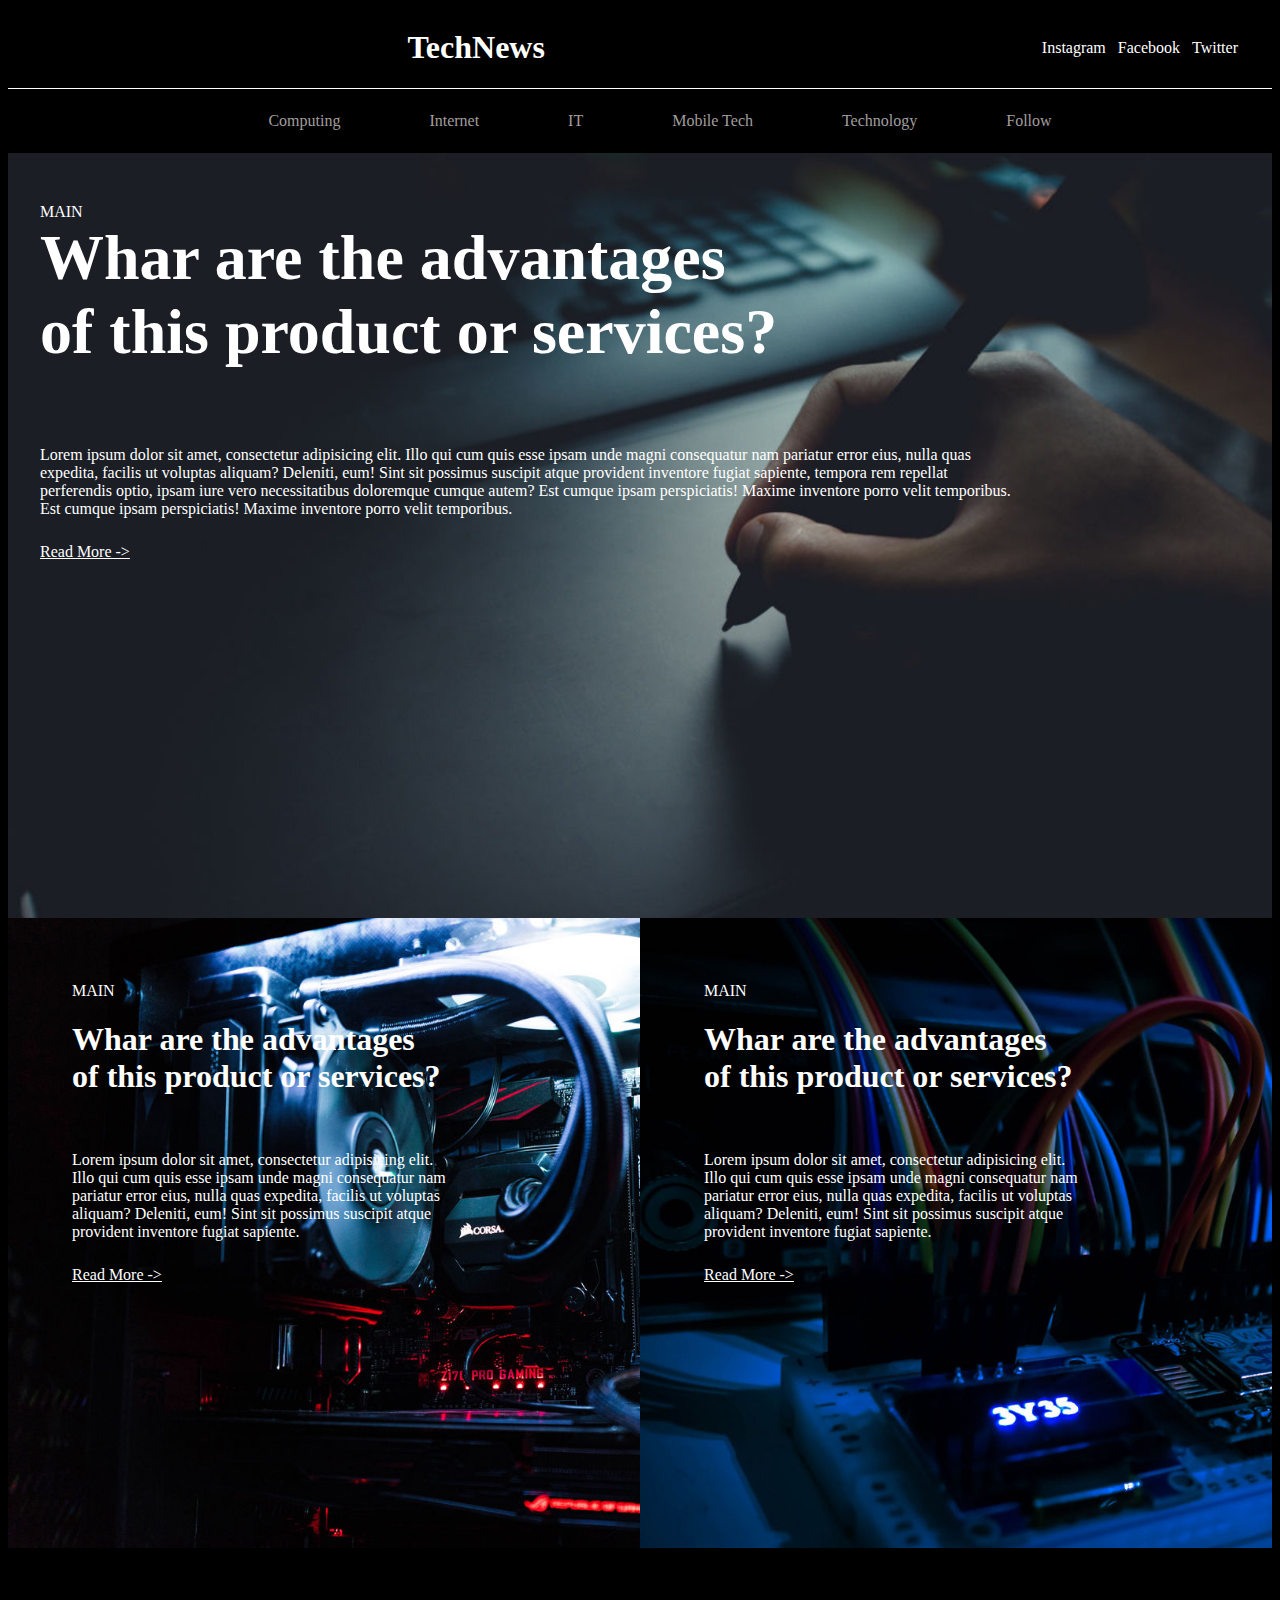
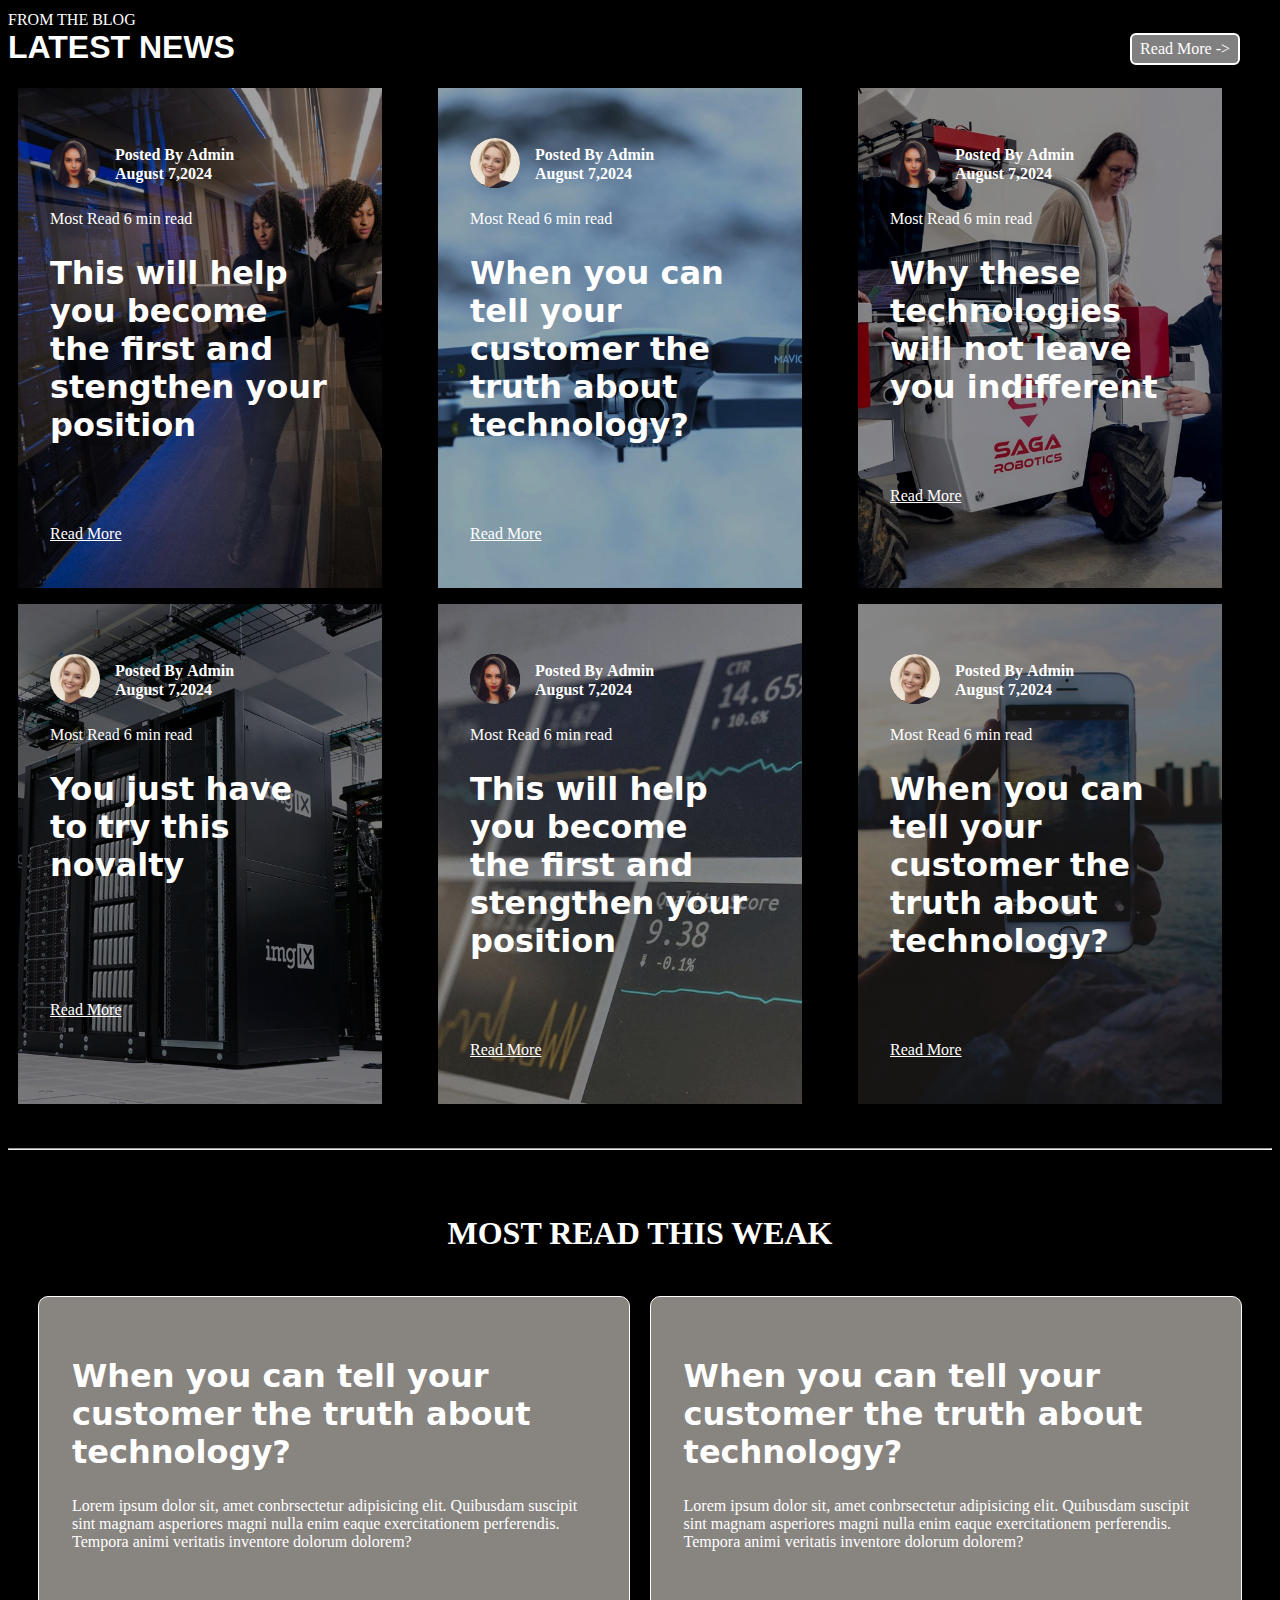
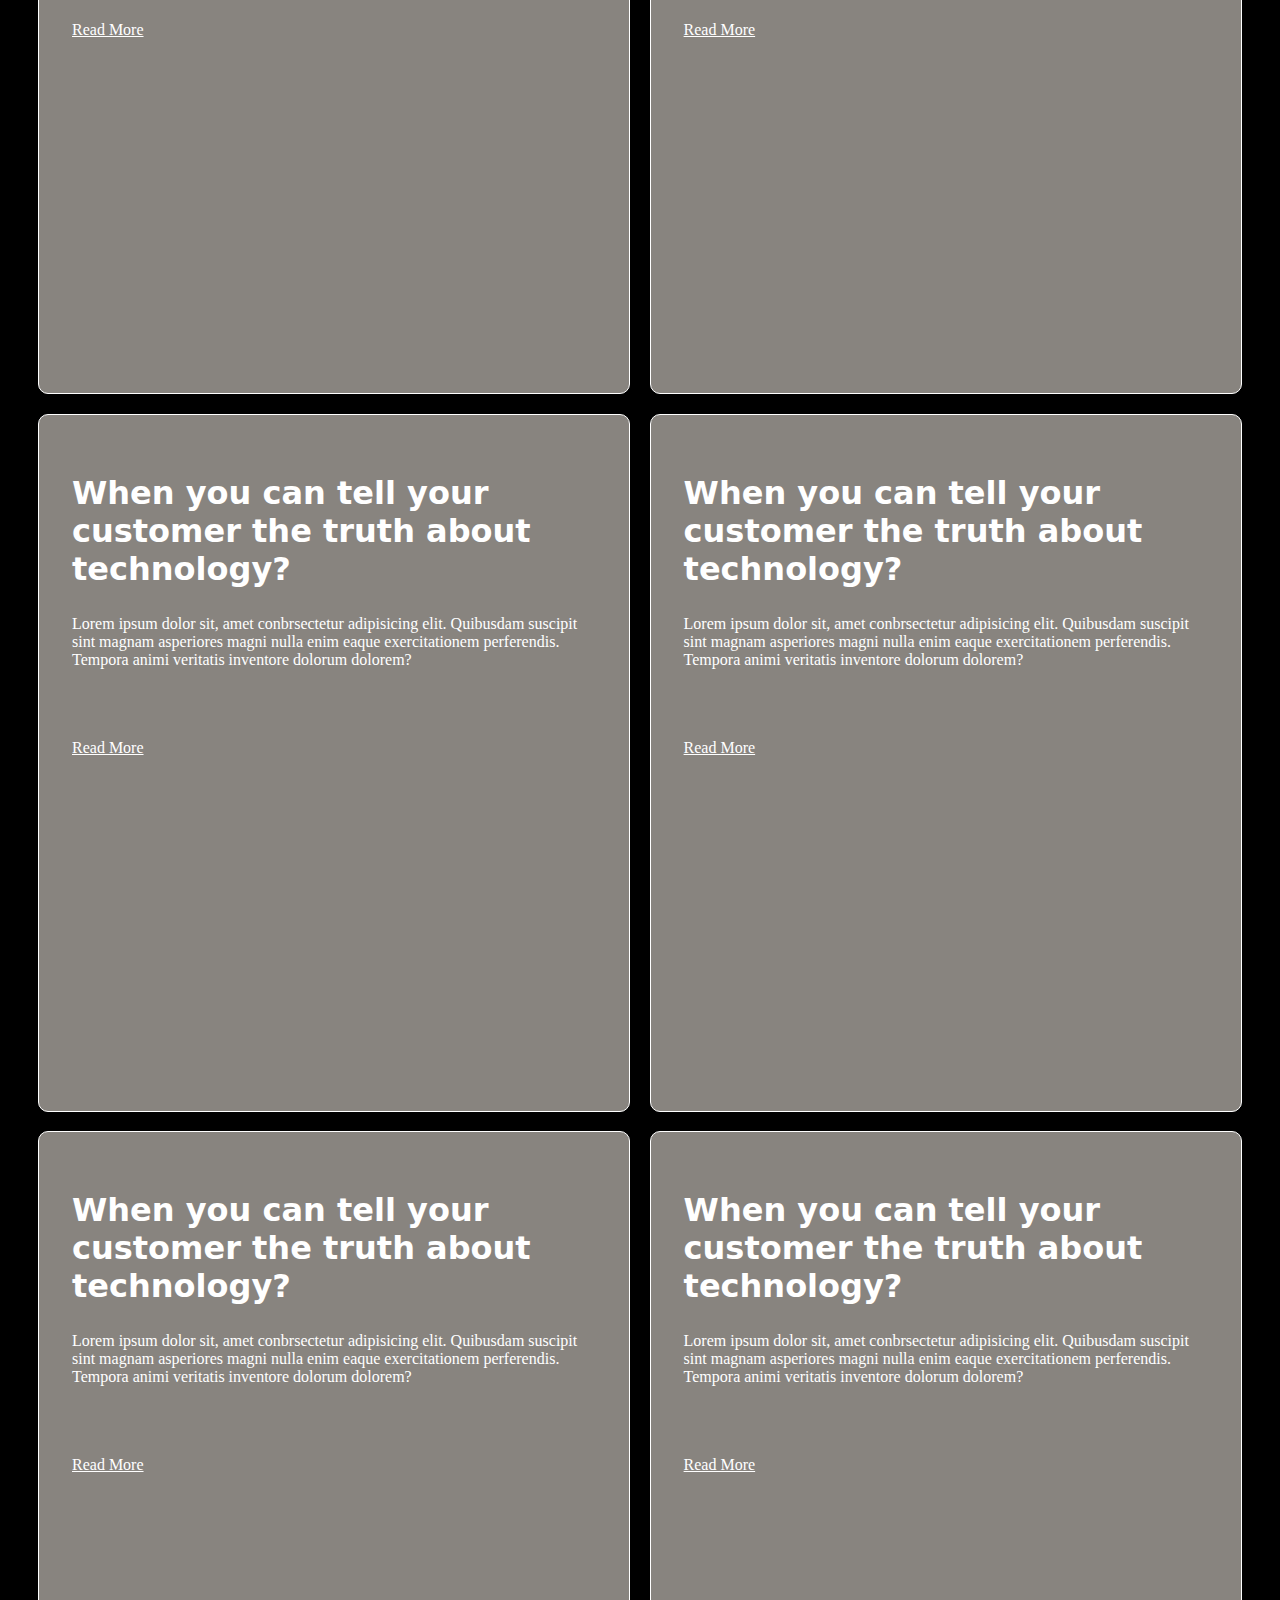
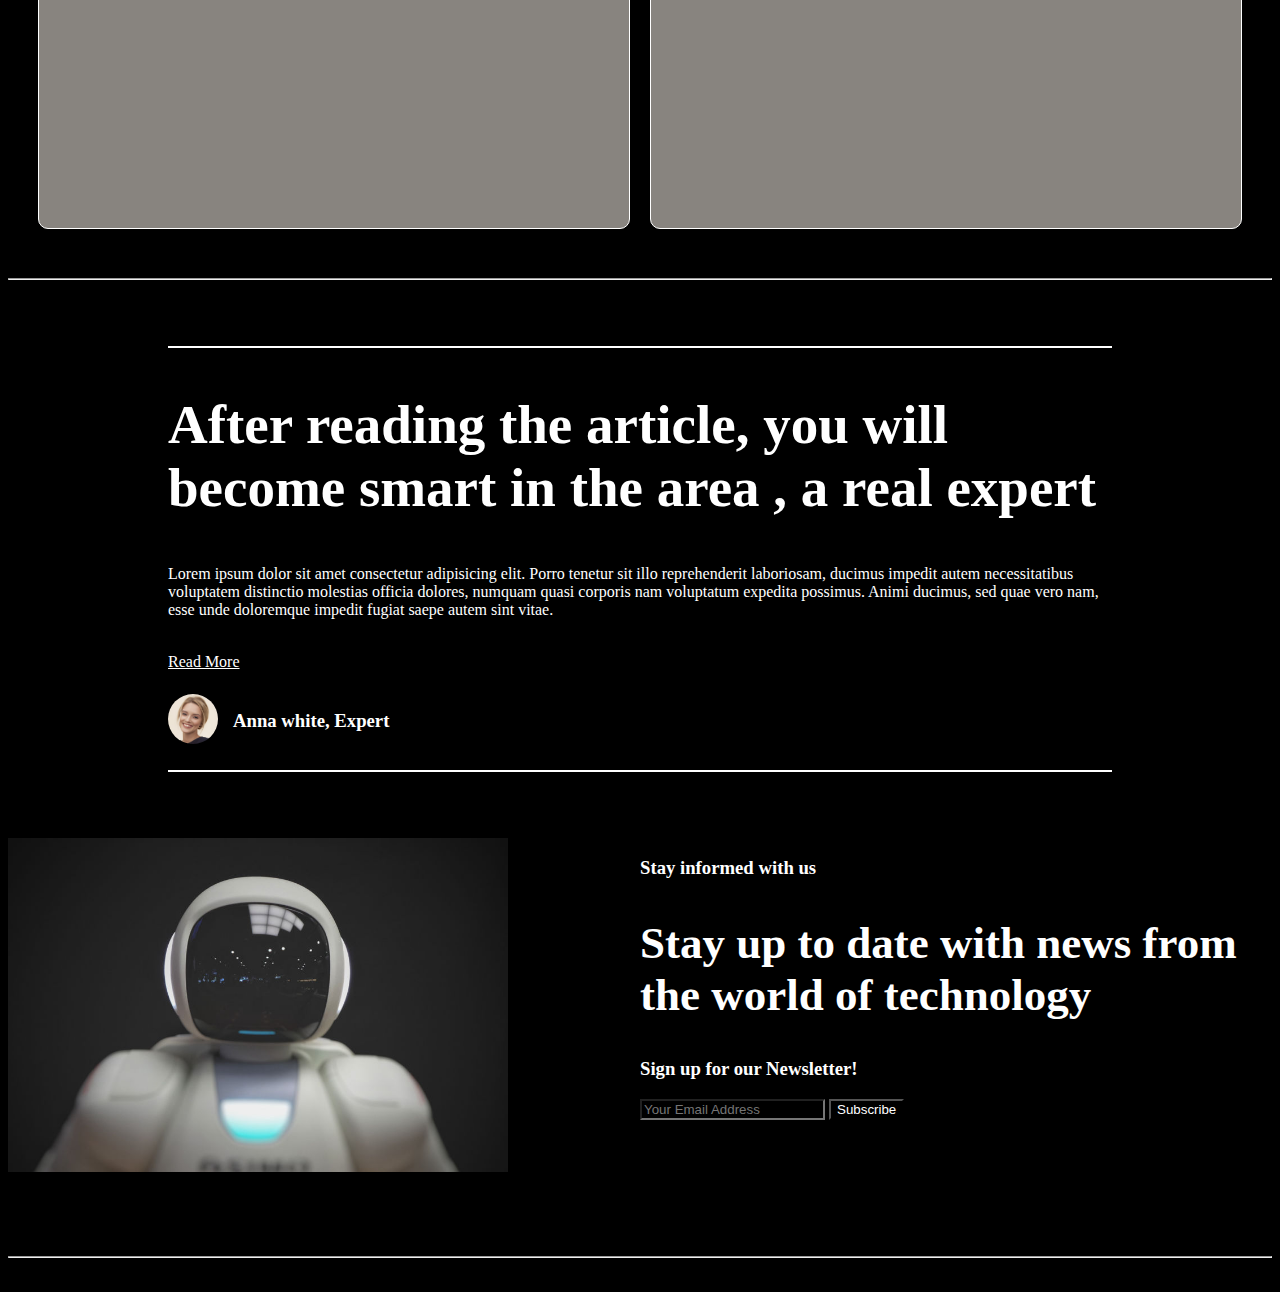
<file: index.html>
<!DOCTYPE html>
<html lang="en">

<head>
    <meta charset="UTF-8">
    <meta name="viewport" content="width=device-width, initial-scale=1.0">
    <title>TechNews</title>
    <link rel="stylesheet" href="style.css">
</head>

<body>

    <!-- logo and links -->
    <div class="head1">
        <div id="logo">
            <h1>TechNews</h1>
        </div>
        <div id="links">
            <a href="">Instagram</a>
            <a href="">Facebook</a>
            <a href="">Twitter</a>
        </div>
    </div>


    <!-- navbar -->
    <div class="Navbar">
        <ul>
            <li><a href="">Computing</a></li>
            <li><a href="">Internet</a></li>
            <li><a href="">IT</a></li>
            <li><a href="" id="mob-tech">Mobile Tech</a></li>
            <li><a href="">Technology</a></li>
            <li><a href="">Follow</a></li>
        </ul>
    </div>


    <!-- main content part 1 -->
    <div class="mainP1">
        <div class="content">
            <span>MAIN</span>
            <h1>
                Whar are the advantages <br>
                of this product or services?
            </h1>
            <br>

            <p>Lorem ipsum dolor sit amet, consectetur adipisicing elit. Illo qui cum quis esse ipsam unde magni
                consequatur nam pariatur error eius, nulla quas expedita, facilis ut voluptas aliquam? Deleniti, eum!
                Sint sit possimus suscipit atque provident inventore fugiat sapiente, tempora rem repellat perferendis
                optio, ipsam iure vero necessitatibus doloremque cumque autem? Est cumque ipsam perspiciatis! Maxime
                inventore porro velit temporibus. Est cumque ipsam perspiciatis! Maxime
                inventore porro velit temporibus.</p>


            <div id="link"><a href="">Read More -></a></div>
        </div>
    </div>

    <!-- main part 2 -->
    <div class="mainp2">

        <div class="left">
            <div class="content2">
                <span>MAIN</span>
                <h1>
                    Whar are the advantages <br>
                    of this product or services?
                </h1>
                <br>

                <p>Lorem ipsum dolor sit amet, consectetur adipisicing elit. Illo qui cum quis esse ipsam unde magni
                    consequatur nam pariatur error eius, nulla quas expedita, facilis ut voluptas aliquam? Deleniti,
                    eum!
                    Sint sit possimus suscipit atque provident inventore fugiat sapiente.</p>


                <div id="link"><a href="">Read More -></a></div>
            </div>
        </div>

        <div class="right">
            <div class="content2">
                <span>MAIN</span>
                <h1>
                    Whar are the advantages <br>
                    of this product or services?
                </h1>
                <br>

                <p>Lorem ipsum dolor sit amet, consectetur adipisicing elit. Illo qui cum quis esse ipsam unde magni
                    consequatur nam pariatur error eius, nulla quas expedita, facilis ut voluptas aliquam? Deleniti,
                    eum!
                    Sint sit possimus suscipit atque provident inventore fugiat sapiente.</p>


                <div id="link"><a href="">Read More -></a></div>
            </div>
        </div>

    </div>

    <!-- <br> -->

    <div class="mainp3">
        <div id="cont">
            <span>FROM THE BLOG</span>
            <h1>LATEST NEWS</h1>
        </div>

        <div id="bttn">
            Read More ->
        </div>
    </div>

    <!-- grid type -->

    <div class="main_portion">
        <!-- box 1 -->
        <div class="box" id="box1">
            <div class="content">
                <div id="profile">
                    <div id="pic">
                        <img src="images/face2.jpg" alt="" width="50px" style="border-radius: 50%;">
                    </div>
                    <div id="time">
                        <h4>Posted By <b>Admin</b></h4>
                        <br>
                        <h4>August 7,2024</h4>
                    </div>
                </div>
                <br>
                <div class="time">
                    <span>Most Read</span>
                    <span>6 min read</span>
                </div>

                <h2
                    style="font-size: 2rem; font-family: system-ui, -apple-system, BlinkMacSystemFont, 'Segoe UI', Roboto, Oxygen, Ubuntu, Cantarell, 'Open Sans', 'Helvetica Neue', sans-serif;">
                    This will help you become the first and stengthen your position
                </h2>

                <br><br><br>
                <a href="#">Read More</a>
            </div>
        </div>

        <!-- box 2 -->
        <div class="box" id="box2">
            <div class="content">
                <div id="profile">
                    <div id="pic">
                        <img src="images/face1.jpg" alt="" width="50px" style="border-radius: 50%;">
                    </div>
                    <div id="time">
                        <h4>Posted By <b>Admin</b></h4>
                        <br>
                        <h4>August 7,2024</h4>
                    </div>
                </div>
                <br>
                <div class="time">
                    <span>Most Read</span>
                    <span>6 min read</span>
                </div>

                <h2
                    style="font-size: 2rem; font-family: system-ui, -apple-system, BlinkMacSystemFont, 'Segoe UI', Roboto, Oxygen, Ubuntu, Cantarell, 'Open Sans', 'Helvetica Neue', sans-serif;">
                    When you can tell your customer the truth about technology?
                </h2>

                <br><br><br>
                <a href="#">Read More</a>
            </div>
        </div>

        <!-- box 3 -->
        <div class="box" id="box3">
            <div class="content">
                <div id="profile">
                    <div id="pic">
                        <img src="images/face2.jpg" alt="" width="50px" style="border-radius: 50%;">
                    </div>
                    <div id="time">
                        <h4>Posted By <b>Admin</b></h4>
                        <br>
                        <h4>August 7,2024</h4>
                    </div>
                </div>
                <br>
                <div class="time">
                    <span>Most Read</span>
                    <span>6 min read</span>
                </div>

                <h2
                    style="font-size: 2rem; font-family: system-ui, -apple-system, BlinkMacSystemFont, 'Segoe UI', Roboto, Oxygen, Ubuntu, Cantarell, 'Open Sans', 'Helvetica Neue', sans-serif;">
                    Why these technologies will not leave you indifferent
                </h2>

                <br><br><br>
                <a href="#">Read More</a>
            </div>
        </div>


        <!-- box 4 -->

        <div class="box" id="box4">
            <div class="content">
                <div id="profile">
                    <div id="pic">
                        <img src="images/face1.jpg" alt="" width="50px" style="border-radius: 50%;">
                    </div>
                    <div id="time">
                        <h4>Posted By <b>Admin</b></h4>
                        <br>
                        <h4>August 7,2024</h4>
                    </div>
                </div>
                <br>
                <div class="time">
                    <span>Most Read</span>
                    <span>6 min read</span>
                </div>

                <h2
                    style="font-size: 2rem; font-family: system-ui, -apple-system, BlinkMacSystemFont, 'Segoe UI', Roboto, Oxygen, Ubuntu, Cantarell, 'Open Sans', 'Helvetica Neue', sans-serif;">
                    You just have to try this novalty
                </h2>

                <br><br><br><br><br>
                <a href="#">Read More</a>
            </div>
        </div>

        <!-- box 5 -->
        <div class="box" id="box5">
            <div class="content">
                <div id="profile">
                    <div id="pic">
                        <img src="images/face2.jpg" alt="" width="50px" style="border-radius: 50%;">
                    </div>
                    <div id="time">
                        <h4>Posted By <b>Admin</b></h4>
                        <br>
                        <h4>August 7,2024</h4>
                    </div>
                </div>
                <br>
                <div class="time">
                    <span>Most Read</span>
                    <span>6 min read</span>
                </div>

                <h2
                    style="font-size: 2rem; font-family: system-ui, -apple-system, BlinkMacSystemFont, 'Segoe UI', Roboto, Oxygen, Ubuntu, Cantarell, 'Open Sans', 'Helvetica Neue', sans-serif;">
                    This will help you become the first and stengthen your position
                </h2>

                <br><br><br>
                <a href="#">Read More</a>
            </div>
        </div>

        <!-- box 6 -->
        <div class="box" id="box6">
            <div class="content">
                <div id="profile">
                    <div id="pic">
                        <img src="images/face1.jpg" alt="" width="50px" style="border-radius: 50%;">
                    </div>
                    <div id="time" style="background-color: transparent;">
                        <h4>Posted By <b>Admin</b></h4>
                        <br>
                        <h4>August 7,2024</h4>
                    </div>
                </div>
                <br>
                <div class="time">
                    <span>Most Read</span>
                    <span>6 min read</span>
                </div>

                <h2
                    style="font-size: 2rem; font-family: system-ui, -apple-system, BlinkMacSystemFont, 'Segoe UI', Roboto, Oxygen, Ubuntu, Cantarell, 'Open Sans', 'Helvetica Neue', sans-serif;">
                    When you can tell your customer the truth about technology?
                </h2>

                <br><br><br>
                <a href="#">Read More</a>
            </div>
        </div>
    </div>

    <br><br>
    <hr>
    <br>
    <br>

    <h1 style="text-align: center;">MOST READ THIS WEAK</h1>
    <br>

    <!-- grid section  -->

    <div class="grid">
        <div class="grd1">
            <h2
                style="font-size: 2rem; font-family: system-ui, -apple-system, BlinkMacSystemFont, 'Segoe UI', Roboto, Oxygen, Ubuntu, Cantarell, 'Open Sans', 'Helvetica Neue', sans-serif;">
                When you can tell your customer the truth about technology?
            </h2>
            <p>Lorem ipsum dolor sit, amet conbrsectetur adipisicing elit. Quibusdam suscipit sint magnam asperiores
                magni nulla enim eaque exercitationem perferendis. Tempora animi veritatis inventore dolorum dolorem?
            </p>
            <br><br><br>
            <a href="#">Read More</a>
        </div>
        <div class="grd1">
            <h2
                style="font-size: 2rem; font-family: system-ui, -apple-system, BlinkMacSystemFont, 'Segoe UI', Roboto, Oxygen, Ubuntu, Cantarell, 'Open Sans', 'Helvetica Neue', sans-serif;">
                When you can tell your customer the truth about technology?
            </h2>
            <p>Lorem ipsum dolor sit, amet conbrsectetur adipisicing elit. Quibusdam suscipit sint magnam asperiores
                magni nulla enim eaque exercitationem perferendis. Tempora animi veritatis inventore dolorum dolorem?
            </p>
            <br><br><br>
            <a href="#">Read More</a>
        </div>
        <div class="grd1">
            <h2
                style="font-size: 2rem; font-family: system-ui, -apple-system, BlinkMacSystemFont, 'Segoe UI', Roboto, Oxygen, Ubuntu, Cantarell, 'Open Sans', 'Helvetica Neue', sans-serif;">
                When you can tell your customer the truth about technology?
            </h2>
            <p>Lorem ipsum dolor sit, amet conbrsectetur adipisicing elit. Quibusdam suscipit sint magnam asperiores
                magni nulla enim eaque exercitationem perferendis. Tempora animi veritatis inventore dolorum dolorem?
            </p>
            <br><br><br>
            <a href="#">Read More</a>
        </div>
        <div class="grd1">
            <h2
                style="font-size: 2rem; font-family: system-ui, -apple-system, BlinkMacSystemFont, 'Segoe UI', Roboto, Oxygen, Ubuntu, Cantarell, 'Open Sans', 'Helvetica Neue', sans-serif;">
                When you can tell your customer the truth about technology?
            </h2>
            <p>Lorem ipsum dolor sit, amet conbrsectetur adipisicing elit. Quibusdam suscipit sint magnam asperiores
                magni nulla enim eaque exercitationem perferendis. Tempora animi veritatis inventore dolorum dolorem?
            </p>
            <br><br><br>
            <a href="#">Read More</a>
        </div>
        <div class="grd1">
            <h2
                style="font-size: 2rem; font-family: system-ui, -apple-system, BlinkMacSystemFont, 'Segoe UI', Roboto, Oxygen, Ubuntu, Cantarell, 'Open Sans', 'Helvetica Neue', sans-serif;">
                When you can tell your customer the truth about technology?
            </h2>
            <p>Lorem ipsum dolor sit, amet conbrsectetur adipisicing elit. Quibusdam suscipit sint magnam asperiores
                magni nulla enim eaque exercitationem perferendis. Tempora animi veritatis inventore dolorum dolorem?
            </p>
            <br><br><br>
            <a href="#">Read More</a>
        </div>
        <div class="grd1">
            <h2
                style="font-size: 2rem; font-family: system-ui, -apple-system, BlinkMacSystemFont, 'Segoe UI', Roboto, Oxygen, Ubuntu, Cantarell, 'Open Sans', 'Helvetica Neue', sans-serif;">
                When you can tell your customer the truth about technology?
            </h2>
            <p>Lorem ipsum dolor sit, amet conbrsectetur adipisicing elit. Quibusdam suscipit sint magnam asperiores
                magni nulla enim eaque exercitationem perferendis. Tempora animi veritatis inventore dolorum dolorem?
            </p>
            <br><br><br>
            <a href="#">Read More</a>
        </div>
    </div>


    <br><br>
    <hr>


    <section>
        <h2>After reading the article, you will become smart in the area , a real expert</h2>
        <p>Lorem ipsum dolor sit amet consectetur adipisicing elit. Porro tenetur sit illo reprehenderit laboriosam,
            ducimus impedit autem necessitatibus voluptatem distinctio molestias officia dolores, numquam quasi corporis
            nam voluptatum expedita possimus. Animi ducimus, sed quae vero nam, esse unde doloremque impedit fugiat
            saepe autem sint vitae.
        </p>
        br><br>
        <a href="#">Read More</a>

        <div id="profile" style="margin: 20px 0px;">
            <div id="pic">
                <img src="images/face1.jpg" alt="" width="50px" style="border-radius: 50%;">
            </div>
            <h3 style="color: white;">Anna white, Expert</h3>

    </section>

    <div class="up-to-date">
        <div class="sec1">
            <img src="images/robot.jpg" alt="" width="500px">
        </div>
        <div class="sec2">
            <h3>Stay informed with us</h3>
            <h2>Stay up to date with news from the world of technology</h2>
            <h3>Sign up for our Newsletter!</h3>
            <form action="">
                <input type="email" placeholder="Your Email Address">
                <button type="submit" style="color: white;">Subscribe</button>
            </form>
        </div>
    </div>

    <br><br><br><br>
    <hr>
    <footer>
        div 
    </footer>

</body>

</html>
</file>
<file: style.css>
*{
    background-color: rgb(0, 0, 0);
}

/* main header */
.head1{
    display: flex;
    flex-direction: row;
    justify-content: flex-end;
    align-items: center;
    border-bottom: 1px solid white;
}

#logo{
    width: 60%;
    display: inline-block;

}
#logo h1{
    color: white;
    padding-left: 8rem;
}
#links{
    display: inline-block;
    margin-right: 30px;
}

#links a{
    margin: 3px 4px;
    text-decoration: none;
    color: white;
}

/* Navbar */
.Navbar ul li{
    display: inline-block;
}

.Navbar ul{
    display: flex;
    width: 69%;
    margin: auto;
    justify-content: space-around;
    
}
.Navbar{
    margin-top:23px;
    margin-bottom: 23px;
}
.Navbar ul li a{
    color: rgb(162, 158, 158);
    text-decoration: none;
    padding: 3px 3px;
}
.Navbar ul li a:hover{
    /* background-color: white; */
    color: white;
    /* color: rgb(35, 35, 235);
     */
}

/* main content part1 */
.mainP1{
    background-image: url('images/mainP1.jpg');
    height: 85vh;
    width: 100%;
    background-repeat: no-repeat;
    background-size: cover;
    position: relative;
}

.content,span,h1,p,a{
    color: white;
    background-color: transparent;
    
}
.content h1{
    margin-top: 0;
    margin-bottom: 0.5;
    
}
.content{
    width: 69%;
    /* margin: auto; */
    position: absolute;
    top: 8rem;
    left: 15rem;
}
.content h1{
    font-size: 4rem;
}
 #link{
    margin-top: 25px;
    background-color: transparent;
}

/* main part 2 */

.mainp2{
    display: flex;  
    height: 77vh;
    flex-direction: row;
    position: relative;
}

.left
{
    background-image: url("images/leftimg.jpg");
    background-size: cover;
    background-repeat: no-repeat;
    height: 70vh;
    width: 50%;
    position: relative;
}
.right{
    background-image: url('images/rightimg.jpg');
    height: 70vh;
    background-size: cover;
    background-repeat: no-repeat;
    position: relative;
    width: 50%;
}

.content2 ,span,h1,p{
    background-color: transparent;
}

.content2{
    width: 60%;
    position: absolute;
    top: 4rem;
    left: 4rem;
}


    .mainp3 {
        display: flex;
        justify-content: space-between;
        color: white;
        /* border: 5px solid white; */
        align-content: center;
        flex-direction: row;
        align-items: center;
    }


#cont h1{
    margin-top: 0.2px;
    font-family:'Gill Sans', 'Gill Sans MT', Calibri, 'Trebuchet MS', sans-serif;
}
#bttn{
    padding: 5px 8px;
    border: 2px solid white;
    margin-right: 2rem;
    background-color: gray;
    border-radius: 6px;
}



.main_portion {
    display: grid;
    grid-template-columns: repeat(auto-fit, minmax(400px, 1fr));
    grid-gap: 1rem;
    position: relative;
    margin: 0px 10px;
    }
    
    .box {
    
    position: relative;
    height: 500px;
    width: 30%;
    
    width: 90%;
    }
    
    #box1::before {
    content: "";
    background: url("images/grd-img1.jpg") no-repeat center center/cover;
    opacity: 0.9;
    z-index: 0;
    position: absolute;
    top: 0;
    left: 0;
    width: 100%;
    height: 100%;
    background-size: cover;
    background-position: center;
    }
    
    #box2::before {
    content: "";
    background: url("images/grd-img2.jpg") no-repeat center center/cover;
    opacity: 0.6;
    z-index: 0;
    position: absolute;
    top: 0;
    left: 0;
    width: 100%;
    height: 100%;
    background-size: cover;
    background-position: center;
    }
    
    #box2::before {
    content: "";
    background: url("images/grd-img3.jpg") no-repeat center center/cover;
    opacity: 0.9;
    z-index: 0;
    position: absolute;
    top: 0;
    left: 0;
    width: 100%;
    height: 100%;
    background-size: cover;
    background-position: center;
    }
    
    #box3::before {
    content: "";
    background: url("images/grd-img4.jpg") no-repeat center center/cover;
    opacity: 0.9;
    z-index: 0;
    position: absolute;
    top: 0;
    left: 0;
    width: 100%;
    height: 100%;
    background-size: cover;
    background-position: center;
    }
    
    #box4::before {
    content: "";
    background: url("images/grd-img5.jpg") no-repeat center center/cover;
    opacity: 0.7;
    z-index: 0;
    position: absolute;
    top: 0;
    left: 0;
    width: 100%;
    height: 100%;
    background-size: cover;
    background-position: center;
    }
    
    #box5::before {
    content: "";
    background: url("images/grd-img6.jpg") no-repeat center center/cover;
    opacity: 0.9;
    z-index: 0;
    position: absolute;
    top: 0;
    left: 0;
    width: 100%;
    height: 100%;
    background-size: cover;
    background-position: center;
    }
    
    #box6::before {
    content: "";
    background: url("images/grd-img2.jpg") no-repeat center center/cover;
    opacity: 0.9;
    z-index: 0;
    position: absolute;
    top: 0;
    left: 0;
    width: 100%;
    height: 100%;
    background-size: cover;
    background-position: center;
    }
    
.content{
    /* border: 2px solid black; */
    position: relative;
    left: 2rem;
    top: 50px;
    width: 77%;
}
#profile{
    /* border: 2px solid brown; */
    display: flex;
    align-items: center;
    justify-content: flex-start;
    
}

#time
{
    line-height: 0.6;
    margin-left: -1;
}
#time h4{
    margin: 0;
}
#pic{
    display: inline-block;
    margin-right: 15px;
}
h2,span{
    background-color: transparent;
}
#time{
    background-color: transparent;
}

 /* grid section 2 */

.grid{
    display: grid;
    grid-template-columns: repeat(auto-fit, minmax(400px, 2fr));
    grid-gap: 1.2em;
    position: relative;
    margin: 5px 30px;
}
.grd1{
    color: white;
    border: 1px solid white;
    background-color: #88847f;
    height: 70vh;
    border-radius: 10px;
    padding: 33px;
}

/* for transparent background */

#profile,#pic ,.time,#time h4,b{
    background-color: transparent;
}


section h2{
    font-size: 55px;
    color: white;
}
section{
    border-top: 2px solid white;
    border-bottom: 2px solid white;
    margin: 66px 160px;
}
.up-to-date{
    display: flex;

}

.sec1{
    box-sizing: border-box;
    width: 50%;
}
.sec2{
    width: 50%;
}
.sec2 h2, .sec2 h3 {
    color: white;
}
.sec2 h2{
    font-size: 45px;
}

@media only screen and (max-width:860px){

    .mainP1{
        height: 75vh;
    }
    .content2{
        left: 1px;
        top: 1px;
        width: 80%;
    }
}
@media only screen and (max-width:991px){

    .content h1{
        font-size:2rem;
        margin: 0;
    }
    .mainP1{
        height: 75vh;
    }
    .content2 h1{
        font-size: 20px;
    }
    /* .content2 p{
        font-size: small;
    } */
}

@media only screen and (max-width:600px){
#links{
    font-size :10px;
}
#logo h1{
    padding: 0;
}
.sec2 h2{
    font-size: 20px;
}


}

@media only screen and (max-width:560px){
    .up-to-date{
        flex-direction: column;
    }
    .class img{
        width: auto;
    }
.Navbar ul li a{
    text-wrap: nowrap;
}
}
</file>
